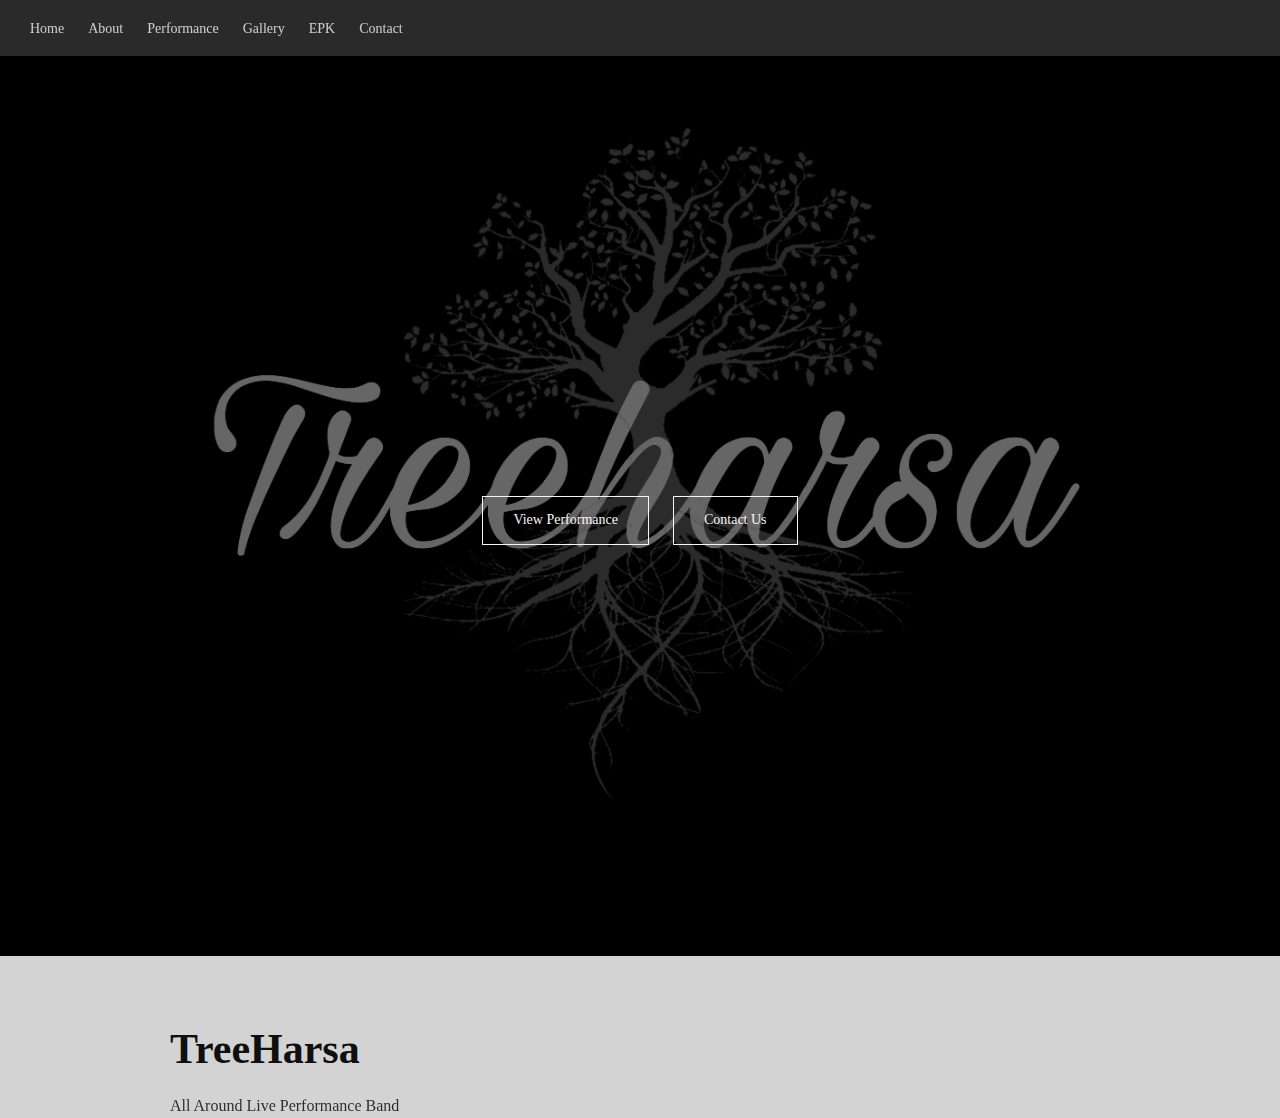
<file: index.html>
<!DOCTYPE html>
<html lang="en">
<head>
  <meta charset="UTF-8">
  <title>TreeHarsa</title>
  <link rel="stylesheet" href="assets/css/style.css">
</head>

<body>

<nav>
  <a href="index.html">Home</a>
  <a href="about.html">About</a>
  <a href="performance.html">Performance</a>
  <a href="gallery.html">Gallery</a>
  <a href="epk.html">EPK</a>
  <a href="contact.html">Contact</a>
</nav>

<section class="hero">
  <div class="hero-overlay"></div>

  <div class="hero-content">

    <div class="hero-btn">
      <a href="performance.html" class="btn">View Performance</a>
      <a href="contact.html" class="btn outline">Contact Us</a>
    </div>
  </div>
</section>

</body>

<div class="content">
  <h1>TreeHarsa</h1>
  <p>All Around Live Performance Band</p>
</div>

</body>
</html>
</file>
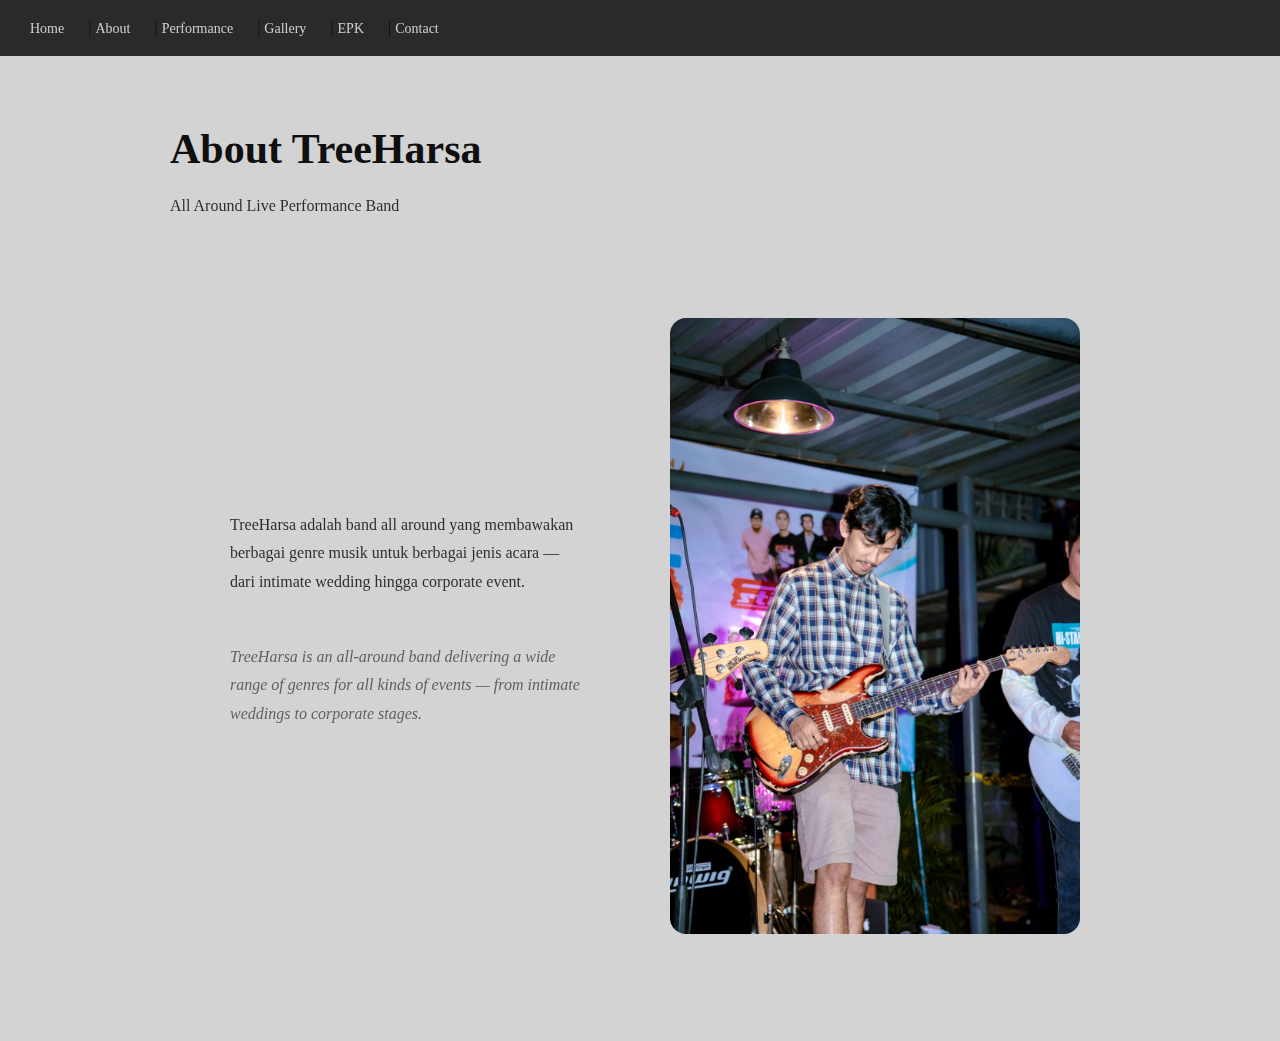
<file: about.html>
<!DOCTYPE html>
<html lang="en">
<head>
  <meta charset="UTF-8">
  <title>TreeHarsa</title>
  <link rel="stylesheet" href="assets/css/style.css">

</head>
<body>

<nav>
  <a href="index.html">Home</a> |
  <a href="about.html">About</a> |
  <a href="performance.html">Performance</a> |
  <a href="gallery.html">Gallery</a> |
  <a href="epk.html">EPK</a> |
  <a href="contact.html">Contact</a>
</nav>

<div class="content">
  <h1> About TreeHarsa</h1>
  <p>All Around Live Performance Band</p>
</nav>

<section class="about">
  <div class="about-wrapper">

    <div class="about-text">
   
      <p class="id">
        TreeHarsa adalah band all around yang membawakan berbagai genre musik
        untuk berbagai jenis acara — dari intimate wedding hingga corporate event.
      </p>
<br>
      <p class="en">
        TreeHarsa is an all-around band delivering a wide range of genres
        for all kinds of events — from intimate weddings to corporate stages.
      </p>
    </div>

    <div class="about-image">
      <img src="assets/images/about.jpeg" alt="TreeHarsa Band">
    </div>

  </div>
</section>

</body>

</html>
</file>
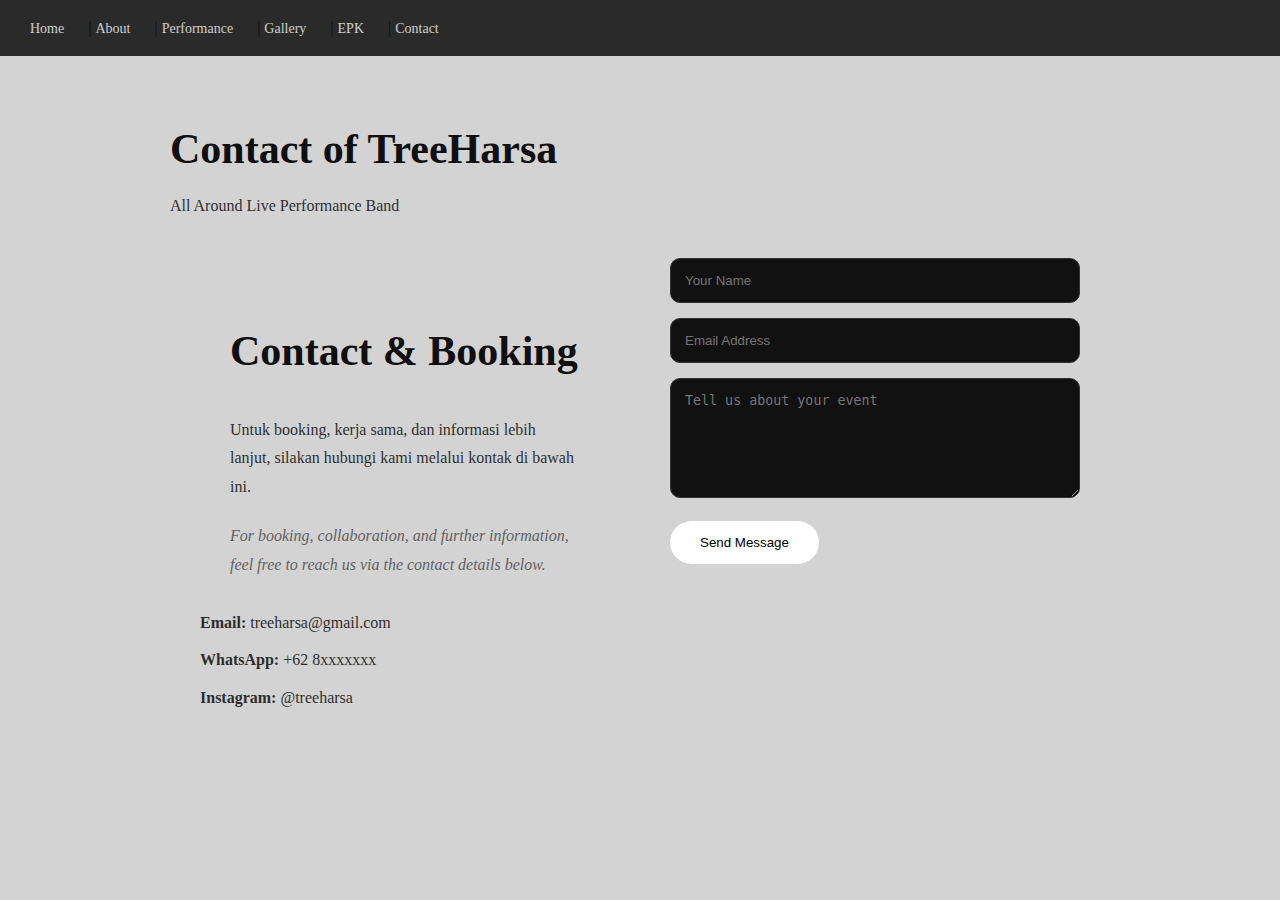
<file: contact.html>
<!DOCTYPE html>
<html lang="en">
<head>
  <meta charset="UTF-8">
  <title>TreeHarsa</title>
  <link rel="stylesheet" href="assets/css/style.css">
</head>
<body>

<nav>
  <a href="index.html">Home</a> |
  <a href="about.html">About</a> |
  <a href="performance.html">Performance</a> |
  <a href="gallery.html">Gallery</a> |
  <a href="epk.html">EPK</a> |
  <a href="contact.html">Contact</a>
</nav>
<div class="content">
  <h1>Contact of TreeHarsa</h1>
  <p>All Around Live Performance Band</p>
</nav>

<section class="contact">
  <div class="contact-wrapper">

    <!-- KOLOM KIRI: INFO / EPK RINGKAS -->
    <div class="contact-info">
      <h1>Contact & Booking</h1>

      <p class="id">
        Untuk booking, kerja sama, dan informasi lebih lanjut,
        silakan hubungi kami melalui kontak di bawah ini.
      </p>

      <p class="en">
        For booking, collaboration, and further information,
        feel free to reach us via the contact details below.
      </p>

      <ul>
        <li><strong>Email:</strong> treeharsa@gmail.com</li>
        <li><strong>WhatsApp:</strong> +62 8xxxxxxx</li>
        <li><strong>Instagram:</strong> @treeharsa</li>
      </ul>
    </div>

    <!-- KOLOM KANAN: FORM -->
    <div class="contact-form">
      <form>
        <input type="text" placeholder="Your Name" required>
        <input type="email" placeholder="Email Address" required>
        <textarea placeholder="Tell us about your event"></textarea>
        <button type="submit">Send Message</button>
      </form>
    </div>

  </div>
</section>

</body>

</html>
</file>
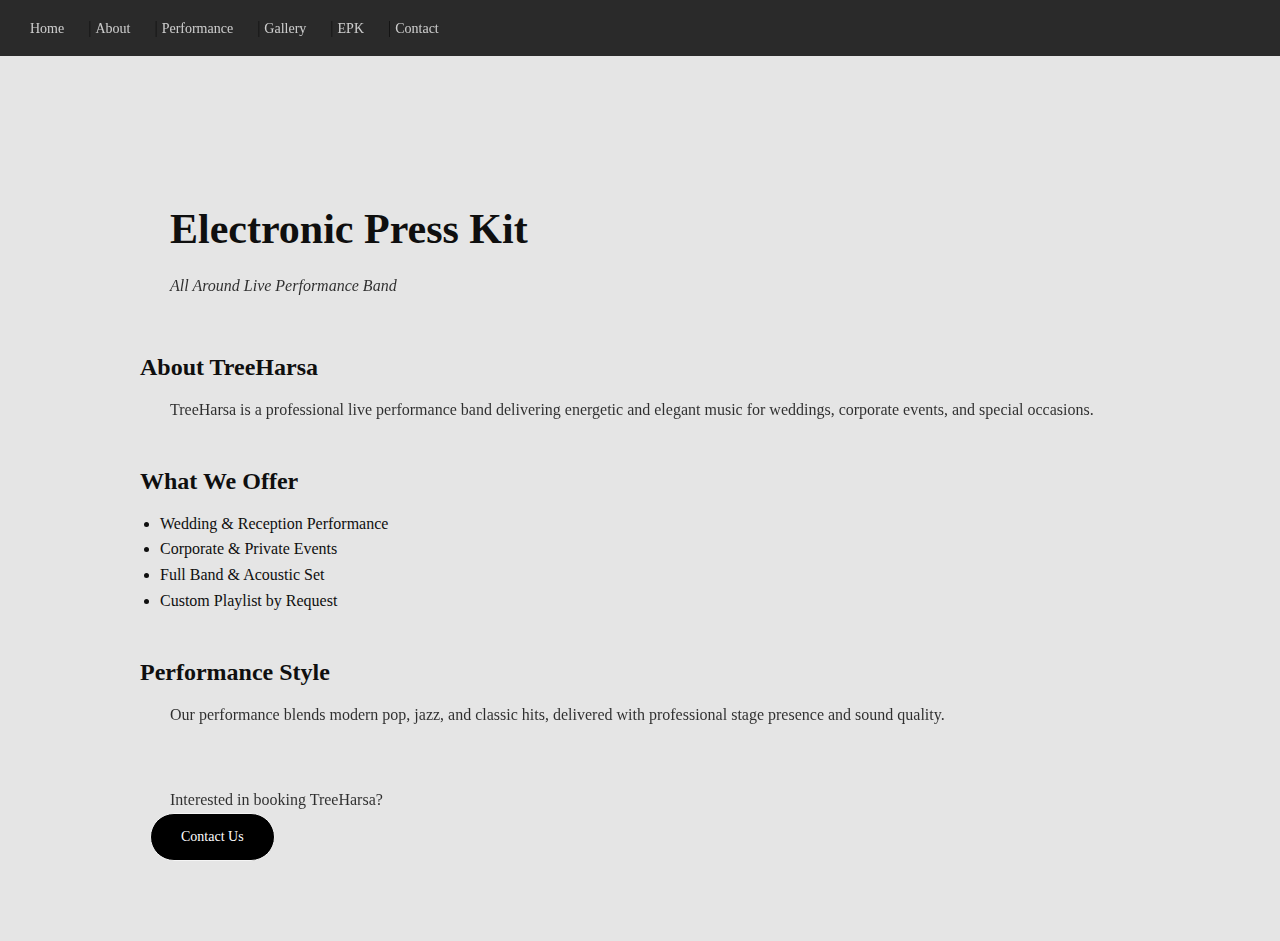
<file: epk.html>
<!DOCTYPE html>
<html lang="en">
<head>
  <meta charset="UTF-8">
  <title>EPK | TreeHarsa</title>
  <link rel="stylesheet" href="assets/css/style.css">
</head>
<body>

<nav>
  <a href="index.html">Home</a> |
  <a href="about.html">About</a> |
  <a href="performance.html">Performance</a> |
  <a href="gallery.html">Gallery</a> |
  <a href="epk.html">EPK</a> |
  <a href="contact.html">Contact</a>
</nav>

<section class="epk">
  <div class="epk-container">

    <h1>Electronic Press Kit</h1>
    <p class="epk-tagline">All Around Live Performance Band</p>

    <!-- BIO -->
    <div class="epk-block">
      <h2>About TreeHarsa</h2>
      <p>
        TreeHarsa is a professional live performance band delivering energetic
        and elegant music for weddings, corporate events, and special occasions.
      </p>
    </div>

    <!-- HIGHLIGHT -->
    <div class="epk-block">
      <h2>What We Offer</h2>
      <ul>
        <li>Wedding & Reception Performance</li>
        <li>Corporate & Private Events</li>
        <li>Full Band & Acoustic Set</li>
        <li>Custom Playlist by Request</li>
      </ul>
    </div>

    <!-- PERFORMANCE STYLE -->
    <div class="epk-block">
      <h2>Performance Style</h2>
      <p>
        Our performance blends modern pop, jazz, and classic hits,
        delivered with professional stage presence and sound quality.
      </p>
    </div>

    <!-- CTA -->
    <div class="epk-cta">
      <p>Interested in booking TreeHarsa?</p>
      <a href="contact.html" class="btn">Contact Us</a>
    </div>

  </div>
</section>

</body>
</html>
</file>
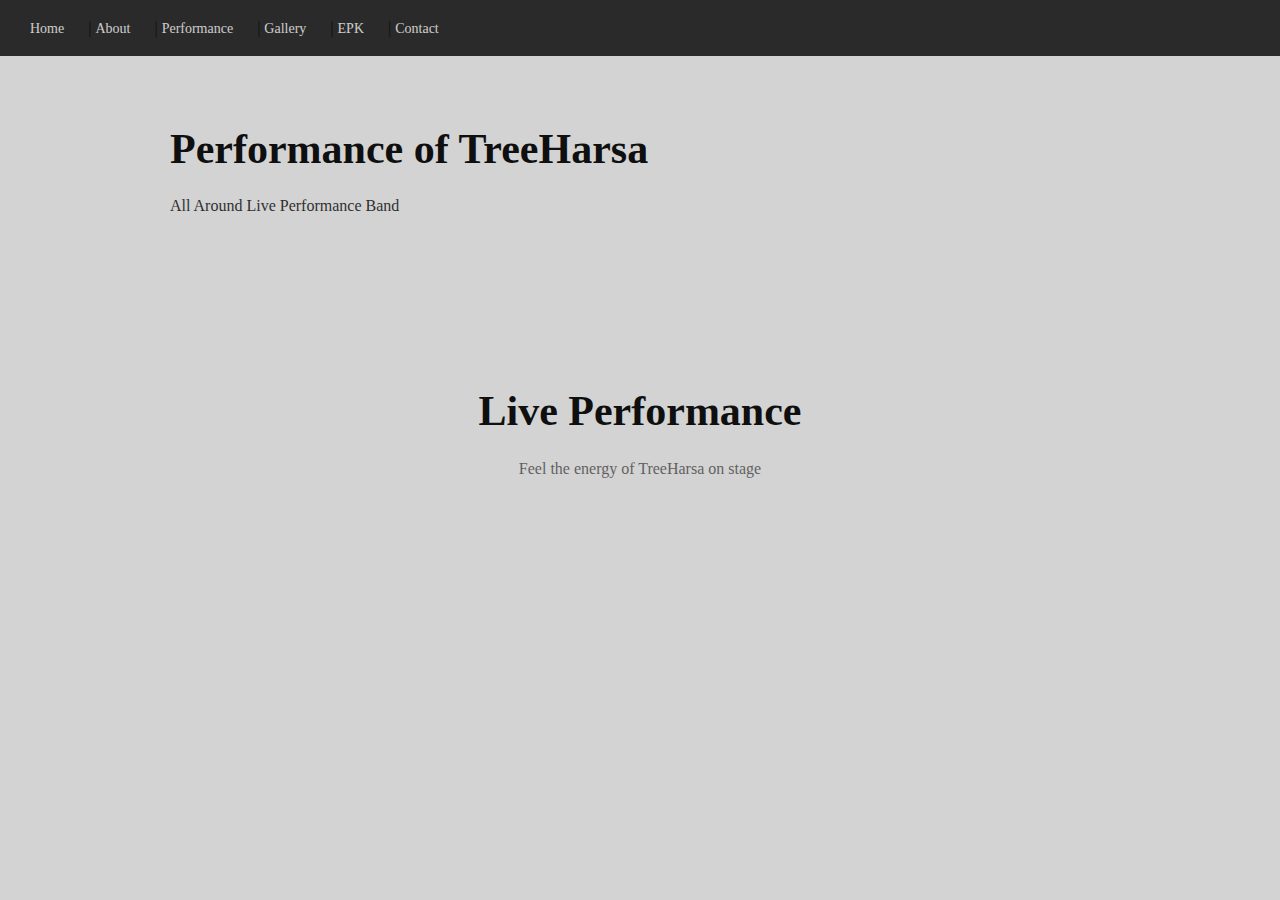
<file: performance.html>
<!DOCTYPE html>
<html lang="en">
<head>
  <meta charset="UTF-8">
  <title>TreeHarsa</title>
  <link rel="stylesheet" href="assets/css/style.css">
</head>
<body>

<nav>
  <a href="index.html">Home</a> |
  <a href="about.html">About</a> |
  <a href="performance.html">Performance</a> |
  <a href="gallery.html">Gallery</a> |
  <a href="epk.html">EPK</a> |
  <a href="contact.html">Contact</a>
</nav>

<div class="content">
  <h1>Performance of TreeHarsa</h1>
  <p>All Around Live Performance Band</p>
</div> <!-- ✅ BENAR -->

<section class="performance">
  <h1>Live Performance</h1>
  <p class="sub">Feel the energy of TreeHarsa on stage</p>

  <div class="video-grid">
    <iframe
      src="https://www.youtube.com/embed/KvPDWnCiQkI"
      allowfullscreen>
    </iframe>
  </div>
</section>

</body>
</html>
</file>
<file: assets/css/style.css>
/* ===== RESET DASAR ===== */
* {
  margin: 0;
  padding: 0;
  box-sizing: border-box;
}

/* ===== BODY ===== */
body {
  background-color: #D3D3D3;
  color: #0f0f0f;
  font-family: Times new roman, Helvetica, sans-serif;
  line-height: 1.6;
}

/* ===== LINK ===== */
a {
  color: #f5f5f5;
  text-decoration: none;
}

/* ===== NAVBAR ===== */
nav {
  background-color: rgba(0, 0, 0, 0.8);
  padding: 15px 30px;
  position: sticky;
  top: 0;
}

nav a {
  margin-right: 20px;
  font-size: 14px;
  opacity: 0.8;
}

nav a:hover {
  opacity: 1;
}

/* ===== CONTENT ===== */
h1 {
  font-size: 42px;
  margin: 60px 30px 10px;
}

p {
  font-size: 16px;
  margin: 0 30px;
  opacity: 0.85;
}

.content {
  max-width: 1000px;
  margin: auto;
}
/* ===== HERO SECTION ===== */
.hero {
  height: 100vh;
  background: url('../images/hero.jpg') center/cover no-repeat;
  position: relative;
  display: flex;
  align-items: center;
  justify-content: center;
  text-align: center;
}

.hero-overlay {
  position: absolute;
  inset: 0;
  background: rgba(0, 0, 0, 0.6);
}

.hero-content {
  position: relative;
  z-index: 1;
}

.hero h1 {
  font-size: 64px;
  letter-spacing: 2px;
}

.hero p {
  font-size: 18px;
  margin-top: 10px;
  opacity: 0.85;
}

/* ===== BUTTON ===== */
.hero-btn {
  margin-top: 30px;
}

.btn {
  display: inline-block;
  padding: 12px 30px;
  border: 1px solid #f5f5f5;
  margin: 0 10px;
  font-size: 14px;
}

.btn:hover {
  background-color: #f5f5f5;
  color: #0f0f0f;
}

.btn.outline {
  background: transparent;
}

.about {
  padding: 100px 60px;
}

.about-wrapper {
  display: grid;
  grid-template-columns: 1fr 1fr;
  gap: 60px;
  align-items: center;
}

.about h1 {
  font-size: 42px;
  margin-bottom: 30px;
}

.about p {
  line-height: 1.8;
  margin-bottom: 20px;
  opacity: 0.85;
}

.about p.en {
  font-style: italic;
  opacity: 0.6;
}

.about-image img {
  width: 100%;
  border-radius: 16px;
}

/* ===== PERFORMANCE ===== */
.performance {
  padding: 100px 60px;
  text-align: center;
}

.performance h1 {
  font-size: 42px;
}

.performance .sub {
  opacity: 0.6;
  margin-bottom: 50px;
}

.video-grid {
  max-width: 1200px;
  margin: auto;
  display: grid;
  grid-template-columns: repeat(auto-fit, minmax(320px, 1fr));
  gap: 30px;
}

.video-grid iframe {
  width: 100%;
  height: 220px;
  border-radius: 14px;
  border: none;
}

iframe {
  display: block !important;
  visibility: visible !important;
  opacity: 1 !important;
}

/* ===== GALLERY ===== */
.gallery {
  padding: 100px 60px;
  text-align: center;
}

.gallery h1 {
  font-size: 42px;
}

.gallery .sub {
  opacity: 0.6;
  margin-bottom: 50px;
}

.gallery-grid {
  max-width: 1200px;
  margin: auto;
  display: grid;
  grid-template-columns: repeat(auto-fit, minmax(250px, 1fr));
  gap: 20px;
}

.gallery-grid img {
  width: 100%;
  height: 280px;
  object-fit: cover;
  border-radius: 14px;
  filter: grayscale(30%);
  transition: 0.3s ease;
  cursor: pointer;
}

.gallery-grid img:hover {
  filter: grayscale(0%);
  transform: scale(1.03);
}

/* ===== CONTACT / EPK ===== */
.contact {
  padding: 100px 60px;
}

.contact-wrapper {
  max-width: 1200px;
  margin: auto;
  display: grid;
  grid-template-columns: 1fr 1fr;
  gap: 60px;
}

.contact-info h1 {
  font-size: 42px;
  margin-bottom: 30px;
}

.contact-info p {
  margin-bottom: 20px;
  line-height: 1.8;
  opacity: 0.85;
}

.contact-info p.en {
  font-style: italic;
  opacity: 0.6;
}

.contact-info ul {
  list-style: none;
  padding: 0;
  margin-top: 30px;
}

.contact-info li {
  margin-bottom: 12px;
  opacity: 0.85;
}

.contact-form input,
.contact-form textarea {
  width: 100%;
  background: #111;
  border: 1px solid #333;
  color: #fff;
  padding: 14px;
  margin-bottom: 15px;
  border-radius: 10px;
}

.contact-form textarea {
  min-height: 120px;
  resize: vertical;
}

.contact-form button {
  background: #fff;
  color: #000;
  border: none;
  padding: 14px 30px;
  border-radius: 30px;
  cursor: pointer;
  transition: 0.3s;
}

.contact-form button:hover {
  opacity: 0.8;
}


.contact {
  display: flex;
  justify-content: space-between;
  align-items: flex-start; /* 🔥 INI KUNCI UTAMA */
  gap: 60px;
  padding-top: 40px; /* atur jarak dari atas */
}

.contact-left h1 {
  margin-top: 0;
}

.contact-right form {
  margin-top: 0;
}

.contact-right {
  padding-top: 0;
}

.epk {
  background: #e5e5e5;
  padding: 80px 20px;
}

.epk-container {
  max-width: 1000px;
  margin: auto;
}

.epk h1 {
  font-size: 42px;
  margin-bottom: 10px;
}

.epk-tagline {
  font-style: italic;
  margin-bottom: 50px;
}

.epk-block {
  margin-bottom: 40px;
}

.epk-block h2 {
  margin-bottom: 10px;
}

.epk-block ul {
  padding-left: 20px;
}

.epk-cta {
  margin-top: 60px;
}

.epk-cta .btn {
  display: inline-block;
  padding: 12px 30px;
  background: #000;
  color: #fff;
  text-decoration: none;
  border-radius: 30px;
}
</file>
